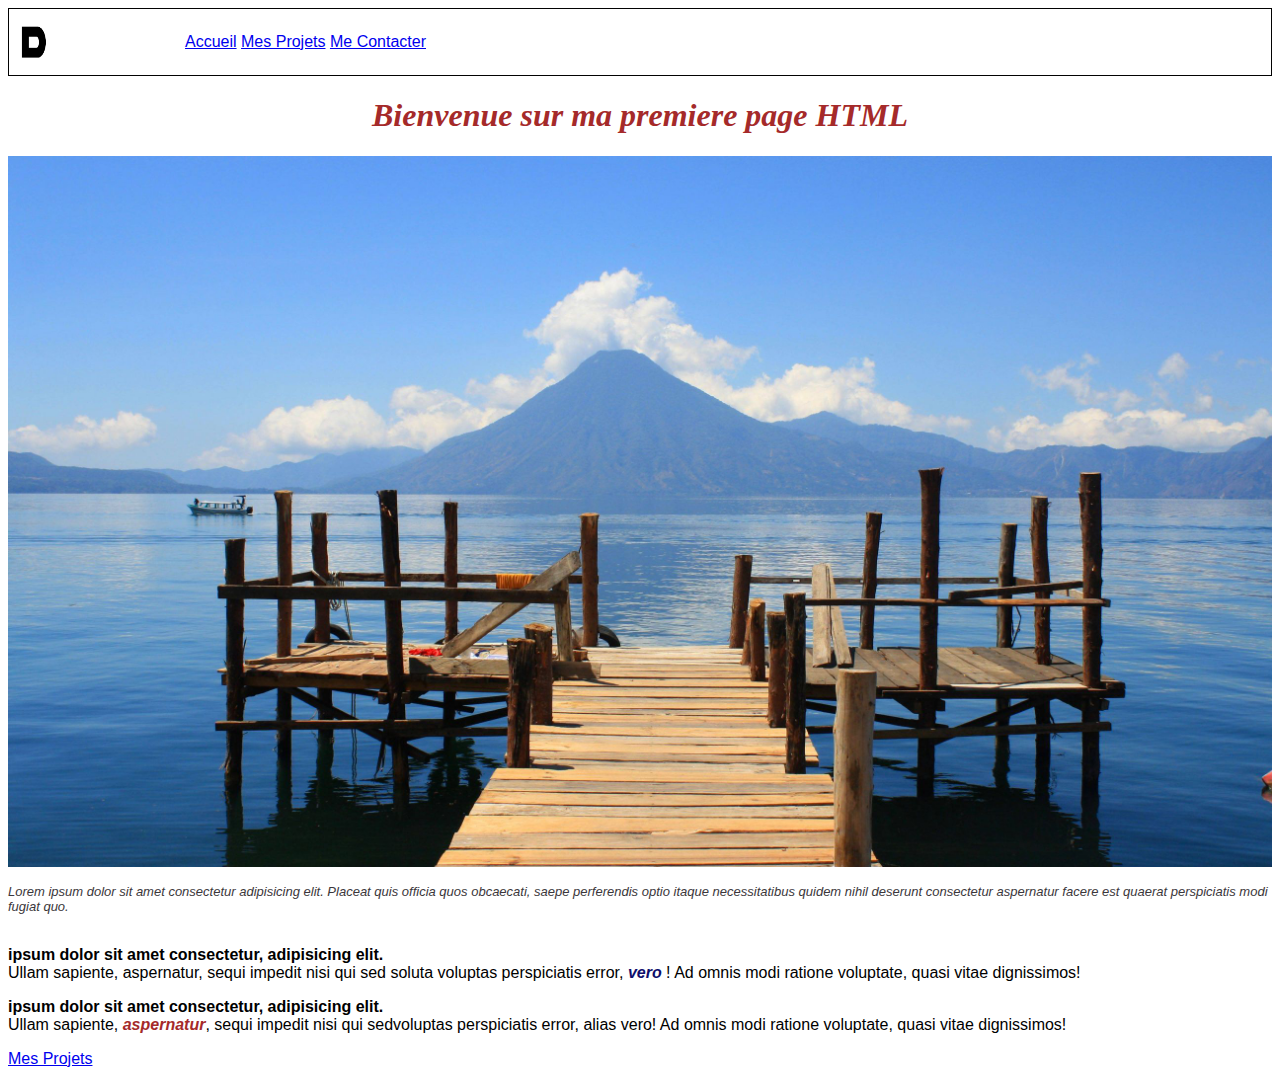
<file: index.html>
<!DOCTYPE html>
<html lang="en">
<head>
    <meta charset="UTF-8">
    <meta name="viewport" content="width=device-width, initial-scale=1.0">
    <link rel="stylesheet" href="style.css">
    <link rel="icon" type="image/png" href="img/favicon.png">
    <title>Mon premier site web</title>
</head>
<body>
    <!-- logo -->
     <div class="logo">
        
     </div>
    <!-- Menu -->
     <nav>
        <img src="img/favicon.png" alt="Logo">
        <ul>
            <a href="index.html">Accueil</a>
            <a href="projets.html">Mes Projets</a>
            <a href="contact.html">Me Contacter</a>
        </ul>
     </nav>

    <!-- Content -->

    <h1 class="neo">Bienvenue sur ma premiere page HTML </h1> 
    <img src="img/img-ponton.jpg" alt="Un ponton">
    <p id="legende-photo">Lorem ipsum dolor sit amet consectetur adipisicing elit. Placeat quis officia quos obcaecati,
         saepe perferendis optio itaque necessitatibus quidem nihil deserunt consectetur aspernatur facere est quaerat perspiciatis modi fugiat quo.</p>

    <p>
    <strong>ipsum dolor sit amet consectetur, adipisicing elit.
    </strong><br> Ullam sapiente, aspernatur, sequi impedit nisi qui sed soluta voluptas perspiciatis error, <span class="seo">vero</span> !
         Ad omnis modi ratione voluptate, quasi vitae dignissimos!</p>

    <p>
    <strong>ipsum dolor sit amet consectetur, adipisicing elit.</strong>
    <br> Ullam sapiente,  <span class="neo">aspernatur</span>, sequi impedit nisi qui sedvoluptas perspiciatis error, alias vero!
     Ad omnis modi ratione voluptate, quasi vitae dignissimos!</p>

    <a href="projets.html" target="_blank">Mes Projets</a>
</body>
</html>
</file>
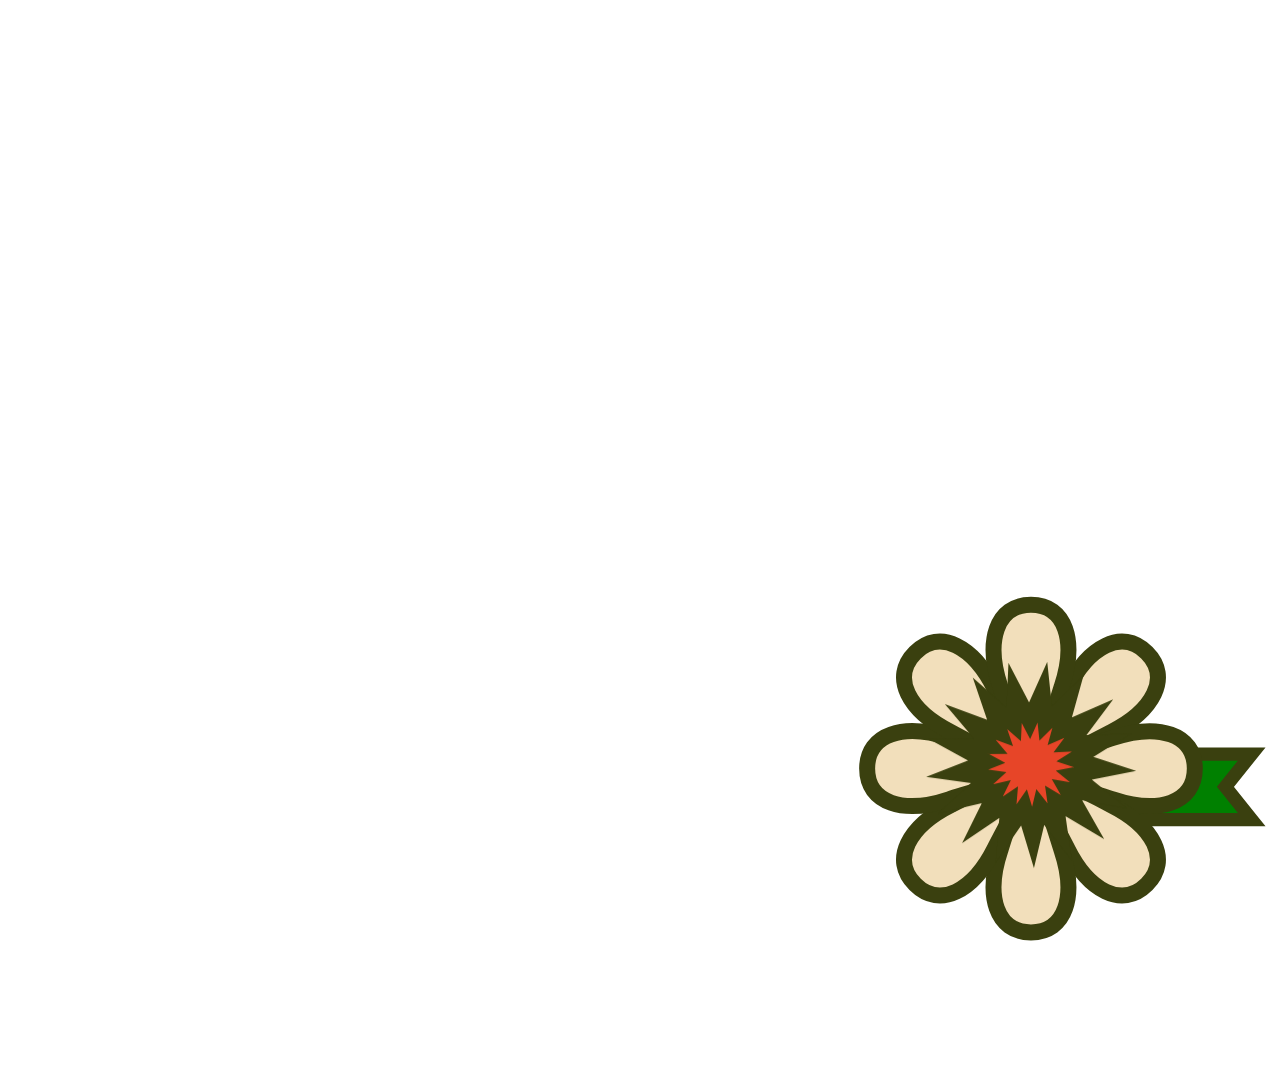
<file: svgnfriends/index.html>
<!DOCTYPE html>
<html lang="en">
<head>
    <meta charset="UTF-8">
    <meta name="viewport" content="width=device-width, initial-scale=1.0">
    <title>Document</title>
    <link rel="stylesheet" href="style.css">
</head>
<body>
<svg id="logo" xmlns="http://www.w3.org/2000/svg" viewBox="0 0 480 480">
  <polygon id="ruban" points="458.74 277.18 439.08 252.62 458.74 228.07 340.04 228.07 340.04 277.18 458.74 277.18"/>
  <g id="petals">
    <path class="cls-1" d="M352.96,211.79c-31.57,16.42-56.8,30.09-59.72,27.16-2.92-2.92,10.74-28.16,27.16-59.72,15.98-32.01,41.21-45.67,59.72-27.16,18.51,18.51,4.85,43.74-27.16,59.72Z"/>
    <path class="cls-1" d="M354.67,261.98c-33.93-10.71-61.44-18.89-61.44-23.02,0-4.13,27.51-12.32,61.44-23.02,33.93-11.33,61.44-3.15,61.44,23.02,0,26.18-27.5,34.36-61.44,23.02Z"/>
    <path class="cls-1" d="M320.39,298.68c-16.42-31.57-30.09-56.8-27.16-59.72,2.92-2.92,28.16,10.74,59.72,27.16,32.01,15.98,45.67,41.21,27.16,59.72-18.51,18.51-43.74,4.85-59.72-27.16Z"/>
    <path class="cls-1" d="M270.21,300.39c10.71-33.93,18.89-61.44,23.02-61.44,4.13,0,12.32,27.51,23.02,61.44,11.33,33.93,3.15,61.44-23.02,61.44-26.18,0-34.36-27.5-23.02-61.44Z"/>
    <path class="cls-1" d="M233.51,266.12c31.57-16.42,56.8-30.09,59.72-27.16,2.92,2.92-10.74,28.16-27.16,59.72-15.98,32.01-41.21,45.67-59.72,27.16-18.51-18.51-4.85-43.74,27.16-59.72Z"/>
    <path class="cls-1" d="M231.79,215.93c33.93,10.71,61.44,18.89,61.44,23.02,0,4.13-27.51,12.32-61.44,23.02-33.93,11.33-61.44,3.15-61.44-23.02,0-26.18,27.5-34.36,61.44-23.02Z"/>
    <path class="cls-1" d="M266.07,179.23c16.42,31.57,30.09,56.8,27.16,59.72-2.92,2.92-28.16-10.74-59.72-27.16-32.01-15.98-45.67-41.21-27.16-59.72,18.51-18.51,43.74-4.85,59.72,27.16Z"/>
    <path class="cls-1" d="M316.26,177.51c-10.71,33.93-18.89,61.44-23.02,61.44-4.13,0-12.32-27.51-23.02-61.44-11.33-33.93-3.15-61.44,23.02-61.44,26.18,0,34.36,27.5,23.02,61.44Z"/>
  </g>
  <polygon id="sun" points="301.8 184.4 304.26 208.11 321.09 191.24 314.82 214.23 336.61 204.59 322.46 223.76 346.26 222.64 326.14 235.4 348.74 242.95 325.36 247.58 343.71 262.79 320.24 258.67 331.85 279.47 311.46 267.15 314.77 290.75 300.21 271.89 294.77 295.09 288 272.24 274.55 291.91 276.49 268.16 256.85 281.65 267.24 260.2 244.04 265.68 261.48 249.43 237.88 246.16 260 237.31 239.17 225.74 263 225.48 247.76 207.16 270.07 215.53 262.48 192.94 280.27 208.8 281.34 185 292.2 206.21 301.8 184.4"/>
</svg>
    <section class="primary"></section>
    <section class="secondary"></section>
    <section class="callto"></section>
</body>
</html>
</file>
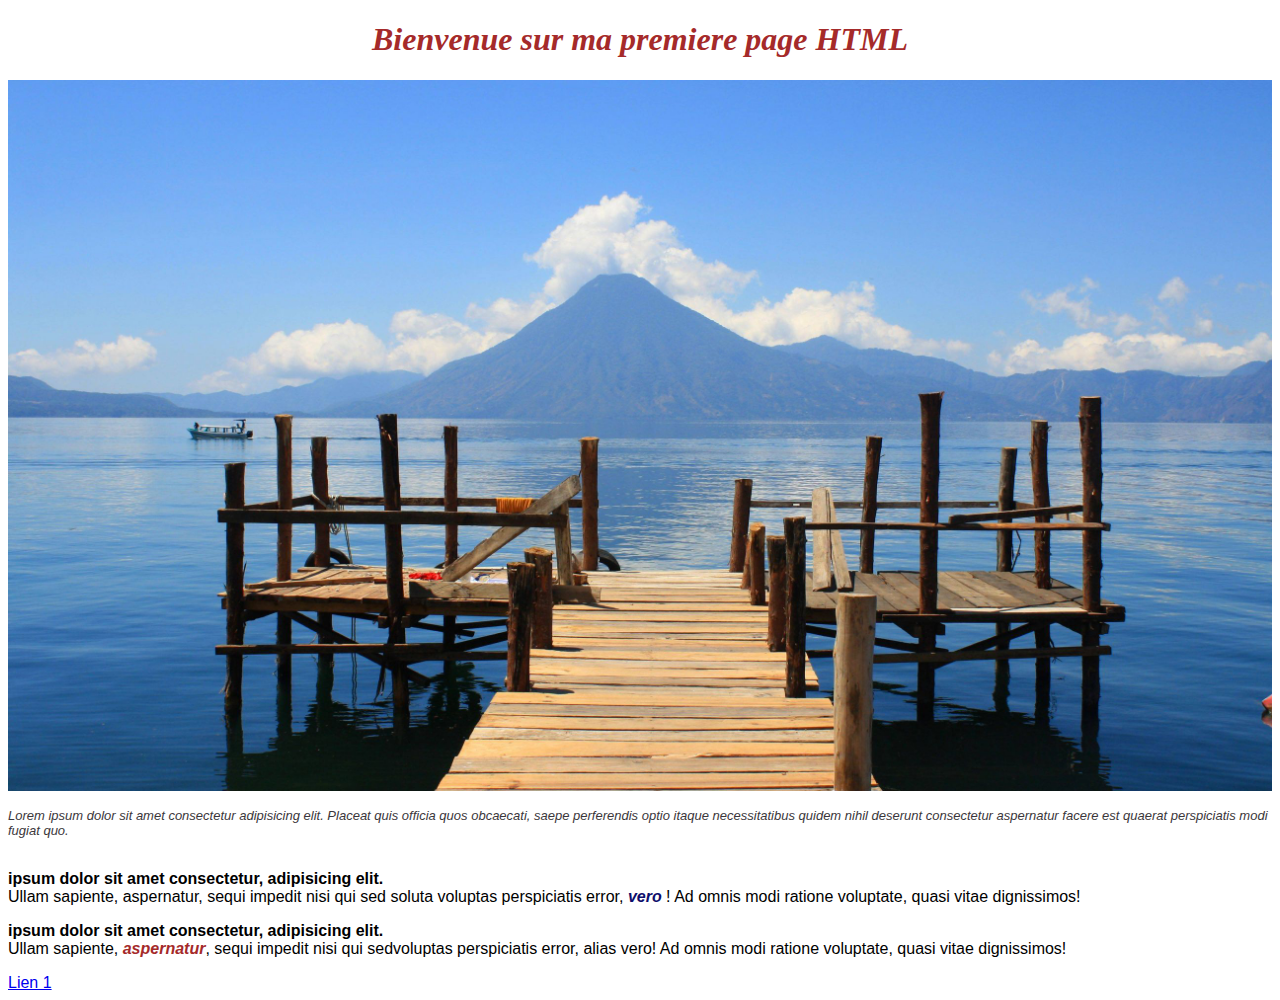
<file: page1.html>
<!DOCTYPE html>
<html lang="en">
<head>
    <meta charset="UTF-8">
    <meta name="viewport" content="width=device-width, initial-scale=1.0">
    <link rel="stylesheet" href="style.css">
    <link rel="icon" type="image/png" href="img/favicon.png">
    <title>Mon premier site web</title>
</head>
<body>
    <h1 class="neo">Bienvenue sur ma premiere page HTML </h1> 
    <img src="img/img-ponton.jpg" alt="Un ponton">
    <p id="legende-photo">Lorem ipsum dolor sit amet consectetur adipisicing elit. Placeat quis officia quos obcaecati, saepe perferendis optio itaque necessitatibus quidem nihil deserunt consectetur aspernatur facere est quaerat perspiciatis modi fugiat quo.</p>

    <p><strong>ipsum dolor sit amet consectetur, adipisicing elit.</strong><br> Ullam sapiente, aspernatur, sequi impedit nisi qui sed soluta voluptas perspiciatis error, <span class="seo">vero</span> ! Ad omnis modi ratione voluptate, quasi vitae dignissimos!</p>

    <p><strong>ipsum dolor sit amet consectetur, adipisicing elit.</strong><br> Ullam sapiente,  <span class="neo">aspernatur</span>, sequi impedit nisi qui sedvoluptas perspiciatis error, alias vero! Ad omnis modi ratione voluptate, quasi vitae dignissimos!</p>
    <a href="https://www.google.com" target="_blank">Lien 1</a>
</body>
</html>
</file>
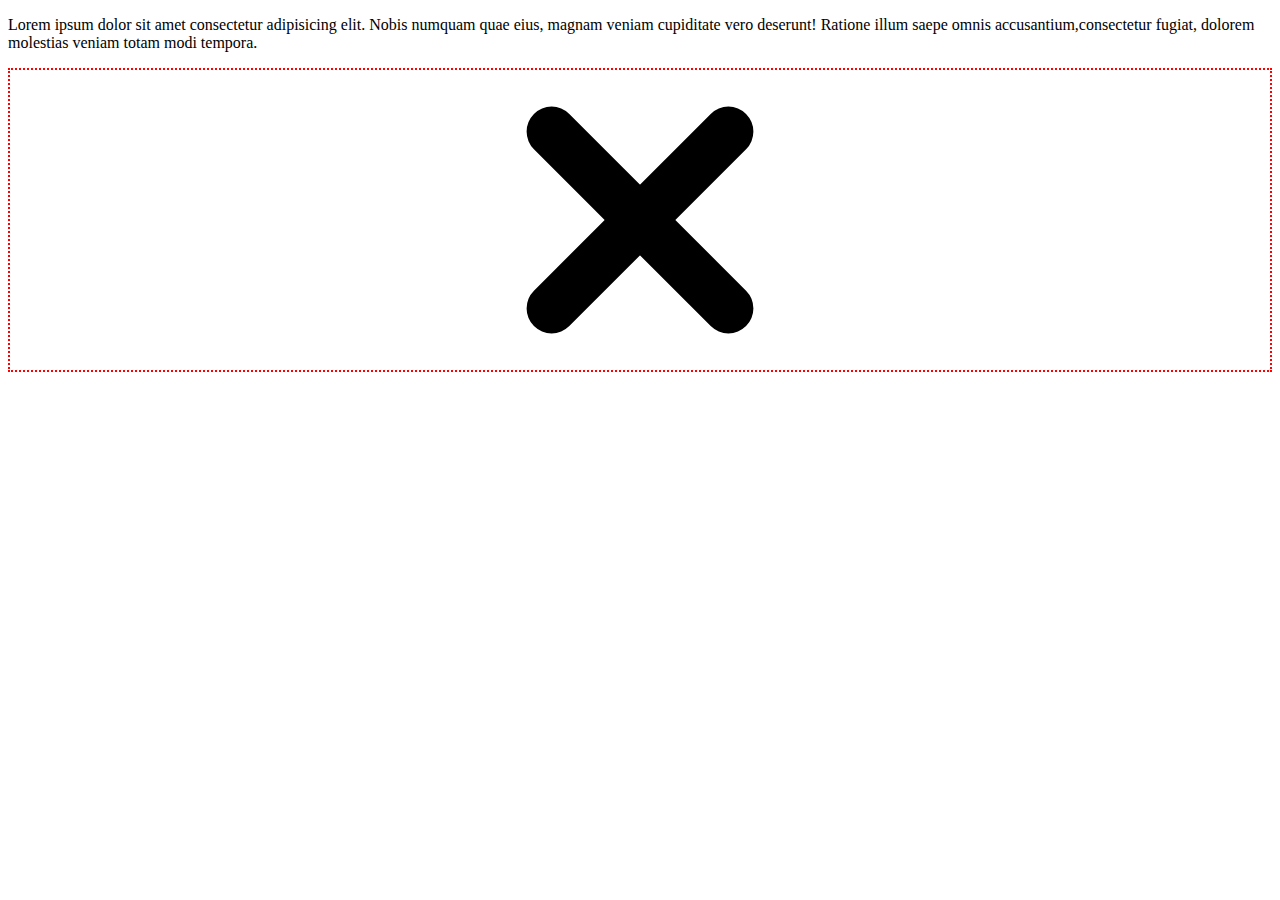
<file: bouton-burger/croix.html>
<!DOCTYPE html>
<html lang="en">
<head>
    <meta charset="UTF-8">
    <meta name="viewport" content="width=device-width, initial-scale=1.0">
    <title>Dessiner croix avec elements html</title>
</head>
<body>
    <p>Lorem ipsum dolor sit amet consectetur adipisicing elit.
         Nobis numquam quae eius, magnam veniam cupiditate vero deserunt!
         Ratione illum saepe omnis accusantium,consectetur fugiat,
         dolorem molestias veniam totam modi tempora.</p>
    <div id="container_croix">
        <div></div>
        <div></div>
    </div>

    <style>

        #container_croix {
            border: dotted 2px red;
            position: relative; /* Permet au contenaire de contenir des items en position absolue
                               ↳ (Par défaut : ses éléments auraient étés positionnés par rapport à la fenetre)*/
            height: 300px; /* On DOIT définir une hauteur pour que le conteneur puisse acceuillir ses items*/
        }
        #container_croix div {
            width: 300px; height: 50px;
            background-color: black;
            border-radius: 30px;
            position: absolute;
            left: 50%; top:50%; /* Centre le point le plus à gauche et le plus en haut de la div PARENT 
                                ↳ Si la div PARENT etait le BODY on aurait exprimé top en vh : 50vh*/
            transform: translate(-50%, -50%);  /* rajoute - 50 % à l'axe horizontale et -50% à l'axe vertical
                                                ↳ pour compenser la ligne top left et center la totalité de la div*/
        }
        #container_croix div:first-child {
            transform: translate(-50%, -50%) rotate(45deg);
        }
        #container_croix div:nth-child(2) {
            transform: translate(-50%, -50%) rotate(-45deg);
        }
    </style>
</html>
</file>
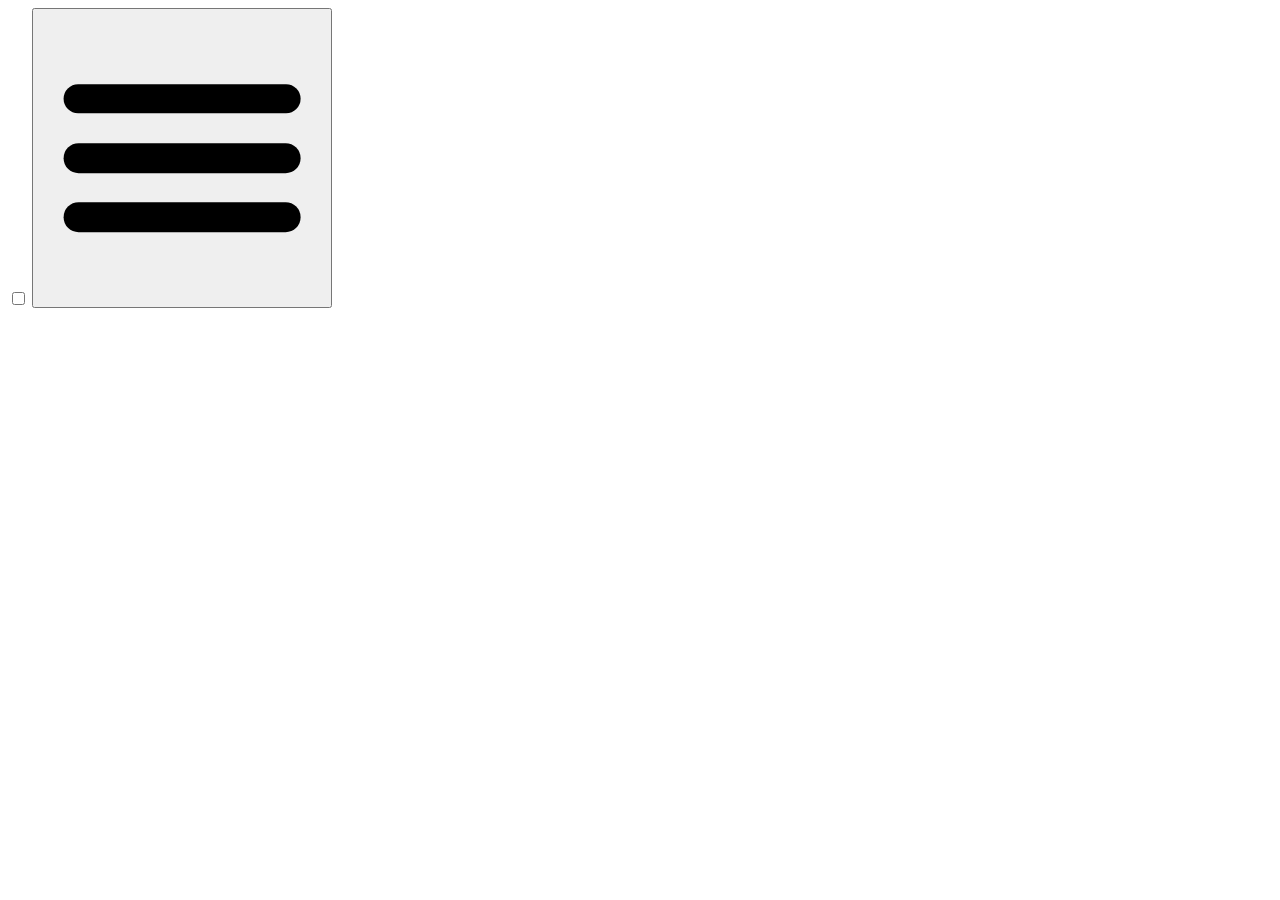
<file: bouton-burger/le_bouton.html>
<!DOCTYPE html>
<html lang="en">
<head>
    <meta charset="UTF-8">
    <meta name="viewport" content="width=device-width, initial-scale=1.0">
    <title>Un vrai bouton burger animé</title>
</head> 
    <style>
        button {
            width:300px;
            height:300px;
            position:relative;
        }

        button div {
            position:absolute;
            left:50%;
            top:50%;
            transform:translate(-50%,-50%);
            width: 80%;
            height: 10%;
            border-radius: 15px;
            background-color: black;
            transition: top 0.5s 0.5s , width 0.5s 0.s, transform 0.5s; /* le second nombre( ex 0.5s 0.25s) 
                                                                        ↳ réprésente le delay avant lancement de la transition de l'attribut"*/
        }
        button div:first-child {
            top:30%;
        }
        button div:last-child {
            top:70%;
        }

        /* ***** ETAPE 2 : CROIX ***** */
        /* input[type="checkbox"]:checked  + button permet d'indiquer qu'on cherche un boutton qui se trouverait juste apres un cas cochée
           ↳ Grâce au combinateur '+' */
        
        input[type="checkbox"]:checked + button div:last-child,
        input[type="checkbox"]:checked + button div:first-child {
            top:50%;
        }
        input[type="checkbox"]:checked + button div:first-child {
            transform:translate(-50%,-50%) rotate(45deg);
        }
        input[type="checkbox"]:checked + button div:last-child {
            transform:translate(-50%,-50%) rotate(-45deg);
        }
        input[type="checkbox"]:checked + button div:nth-child(2) {
            width:0;
        }
        input[type="checkbox"]:checked + button div {
            transition: top 0.5s 0.25s, width 0.5s, transform 0.5s 0.75s, background-color 0.2s 0.8s;
            background-color: red;
        }
    </style>
<body>

    <input type="checkbox">
    <button>
        <div></div>
        <div></div>
        <div></div>
    </button>
    </body>
</html>
</file>
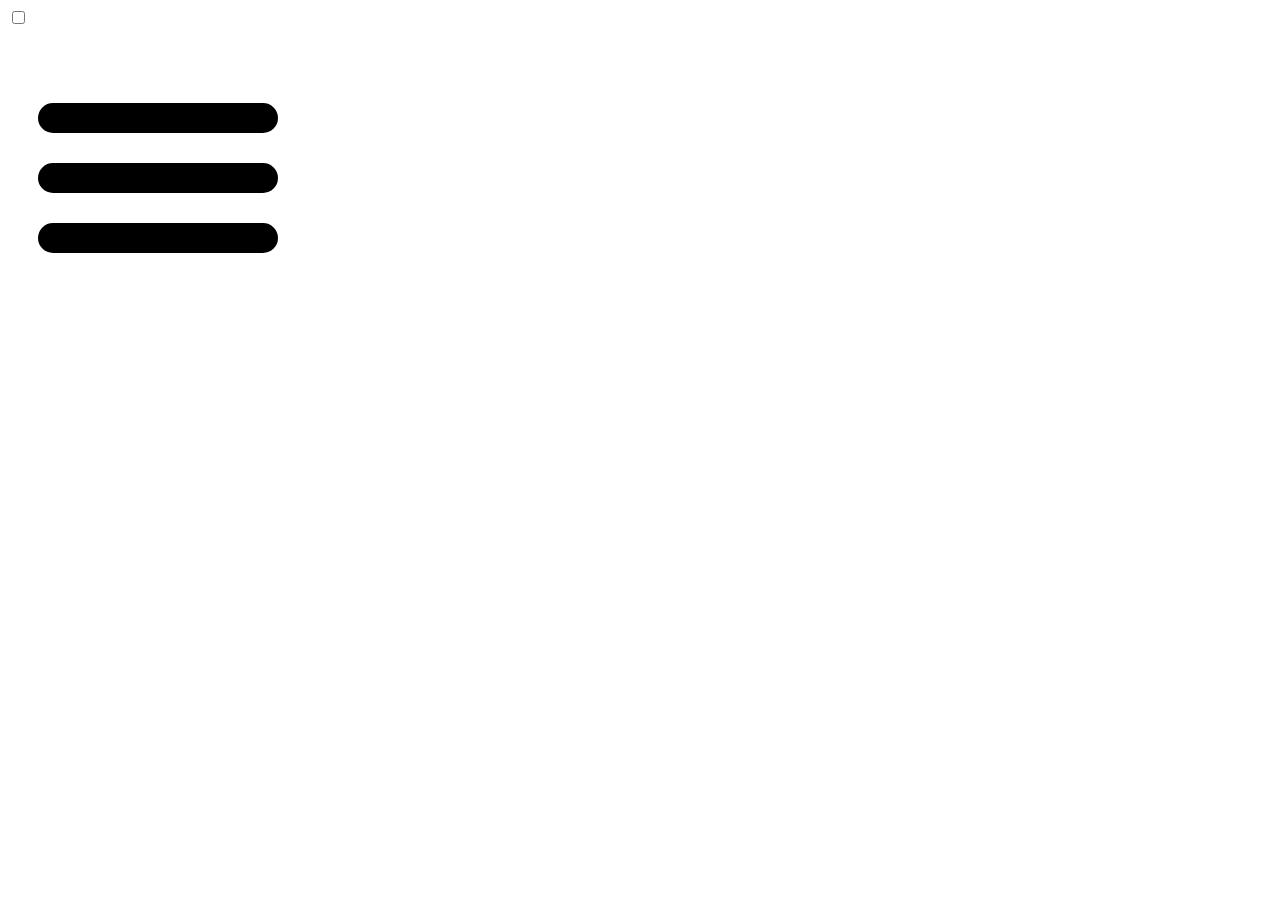
<file: bouton-burger/le_bouton2.html>
<!DOCTYPE html>
<html lang="en">
<head>
    <meta charset="UTF-8">
    <meta name="viewport" content="width=device-width, initial-scale=1.0">
    <title>Un vrai bouton burger animé v2</title>
</head> 
    <style>
        #burger {
            width:300px;
            height:300px;
            position:relative;
        }

        #burger div {
            position:absolute;
            left:50%;
            top:50%;
            transform:translate(-50%,-50%);
            width: 80%;
            height: 10%;
            border-radius: 15px;
            background-color: black;
            transition: top 0.5s 0.5s , width 0.5s 0.s, transform 0.5s; /* le second nombre( ex 0.5s 0.25s) 
                                                                        ↳ réprésente le delay avant lancement de la transition de l'attribut"*/
        }
        #burger div:first-child {
            top:30%;
        }
        #burger div:last-child {
            top:70%;
        }

        /* ***** ETAPE 2 : CROIX ***** */
        /* input[type="checkbox"]:checked  + #burger permet d'indiquer qu'on cherche un boutton qui se trouverait juste apres un cas cochée
           ↳ Grâce au combinateur '+' */
        
        #secret_cb:checked + label #burger div:last-child,
        #secret_cb:checked + label #burger div:first-child {
            top:50%;
        }
        #secret_cb:checked + label #burger div:first-child {
            transform:translate(-50%,-50%) rotate(45deg);
        }
        #secret_cb:checked + label #burger div:last-child {
            transform:translate(-50%,-50%) rotate(-45deg);
        }
        #secret_cb:checked + label #burger div:nth-child(2) {
            width:0;
        }
        #secret_cb:checked + label #burger div {
            transition: top 0.5s 0.25s, width 0.5s, transform 0.5s 0.75s, background-color 0.2s 0.8s;
            background-color: red;
        }
    </style>
<body>

    <input id="secret_cb" type="checkbox"><label for="secret_cb">
    <div id="burger">
        <div></div>
        <div></div>
        <div></div>
    </label>
</div>
    </body>
</html>
</file>
<file: style.css>
*{
     font-family: Arial, Helvetica, sans-serif; 
}
nav{
    color: black;
    border: .1rem solid rgb(2, 2, 2);
    padding: .5rem;
    display: flex;
    gap: 6rem;
}
nav > img{
    width: 50%;
    width: 2rem;
    text-decoration: none;
}
nav > a{
    width: 2rem;
    text-decoration: none;
    font-weight:bold;
}
h1 {
    color:rgb(0, 0, 0);
    text-align: center;
    font-family: Georgia, 'Times New Roman', Times, serif;
}
img {
    width: 100%;
}
p {
    font-family: Arial, Helvetica, sans-serif;
}
#legende-photo {
    color: rgb(59, 55, 59);
    font-size: small;
    font-style: italic;
    margin-bottom: 2rem;
}
.seo {
    color: rgb(14, 14, 108);
    font-style: italic;
    font-weight: bold;
}

.neo {
    color: brown;
    font-style: italic;
    font-weight: bold;
}
</file>
<file: svgnfriends/style.css>
#petals, #sun, #ruban {
    stroke: #3a400f;
    stroke-width: 12px;
    transition: fill 0.8s , stroke-width 1s, transform 1s;
}

#logo {
    display: flex;
    position: absolute;
    top: 50%;
    left:50%
}
#logo:hover #sun {
    fill: rgb(241, 165, 0);
    stroke-width: 5px;
}
#logo:hover #ruban {
    fill: rgb(241, 165, 0);
    stroke-width: 5px;
    transform: translateX(4%);
}
#logo:hover #petals {
    fill: #4431e9;
    transform: rotate(160deg);
}
#petals {
    fill: #f2dfbb;
    transform-origin: center;
    transform-box: fill-box;
    transform-origin: center;
}
#sun {
    fill: #e74528;
    transform: rotateX(-10deg);
}

#ruban {
    fill: green;
    stroke-width: 10px;
}
</file>
